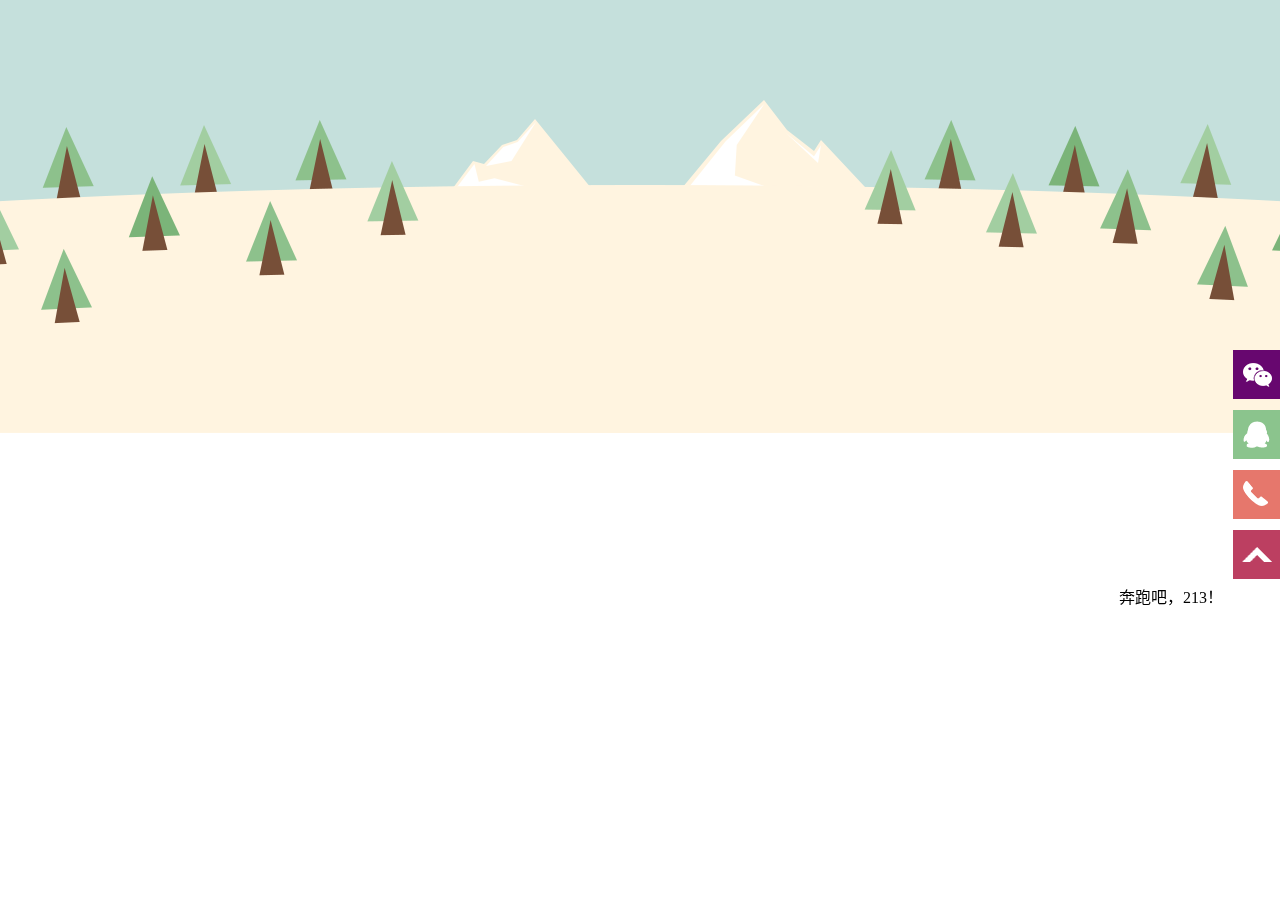
<file: WebContent/index.html>
<!DOCTYPE HTML>
<html lang="zh-cn">
<head>
<meta http-equiv="refresh" charset="utf-8" content="10;url=main.html"/>
<title>奔跑吧213</title>
<script type="text/javascript" src="js/jquery-1.11.2.min.js"></script>
<script type="text/javascript" src='js/jquery.transform.js'></script>
<script type="text/javascript" src="js/index.js"></script>
<link rel="Shortcut Icon" href="images/favicon.jpg" type="image/x-icon" />
<link rel="stylesheet" href="css/zzsc.css"/>
<link rel="stylesheet" href="css/run.css"/>
</head>
<body>
	<div class='kai animate' id='running'>
		<div class='eyes'></div>
	</div>

	<div class='slide'>
		<div class='stage'>
			<div class='foreground-trees'></div>
			<div class='landscape'></div>
			<div class='behind-trees'></div>
			<div class='behind-mountains'></div>
		</div>
	</div>
	<!-- 代码 开始 -->
<div id="leftsead">
	<ul>
		<li>
			<a href="javascript:void(0)" class="youhui">
				<img src="images/kefu/l02.png" width="47" height="49" class="shows" />
				<img src="images/kefu/a.png" width="57" height="49" class="hides" />
				<img src="images/kefu/weixin.jpg" width="145" class="2wm" style="display:none;margin:-100px 57px 0 0" />
			</a>
		</li>
		<li>
			<a href="http://wpa.qq.com/msgrd?v=3&uin=467793977&site=qq&menu=yes" target="_blank">
				<div class="hides" style="width:161px;display:none;" id="qq">
					<div class="hides" id="p1">
						<img src="images/kefu/ll04.png">
					</div>
					<div class="hides" id="p2"><span style="color:#FFF;font-size:13px">1619551651</span>
					</div>
				</div>
				<img src="images/kefu/l04.png" width="47" height="49" class="shows" />
			</a>
		</li>
        <li id="tel">
        <a href="javascript:void(0)">
            <div class="hides" style="width:161px;display:none;" id="tels">
                <div class="hides" id="p1">
                    <img src="images/kefu/ll05.png">
                </div>
                <div class="hides" id="p3"><span style="color:#FFF;font-size:12px">1383838438</span>
                </div>
            </div>
        <img src="images/kefu/l05.png" width="47" height="49" class="shows" />
        </a>
        </li>
        <li id="btn">
        <a id="top_btn">
            <div class="hides" style="width:161px;display:none">
                <img src="images/kefu/ll06.png" width="161" height="49" />
            </div>
            <img src="images/kefu/l06.png" width="47" height="49" class="shows" />
        </a>
    </li>
    </ul>
    <div style="top:50%;	; z-index: 5;">奔跑吧，213！</div>
</div>
<script>
$(document).ready(function(){
    
    $("#leftsead a").hover(function(){
        if($(this).prop("className")=="youhui"){
            $(this).children("img.hides").show();
        }else{
            $(this).children("div.hides").show();
            $(this).children("img.shows").hide();
            $(this).children("div.hides").animate({marginRight:'0px'},'0'); 
        }
    },function(){ 
        if($(this).prop("className")=="youhui"){
            $(this).children("img.hides").hide();
        }else{
            $(this).children("div.hides").animate({marginRight:'-163px'},0,function(){$(this).hide();$(this).next("img.shows").show();});
        }
    });

    $("#top_btn").click(function(){if(scroll=="off") return;$("html,body").animate({scrollTop: 0}, 600);});

	    //右侧导航 - 二维码
        $(".youhui").mouseover(function(){
            $(this).children(".2wm").show();
        })
        $(".youhui").mouseout(function(){
            $(this).children(".2wm").hide();
        });
});


</script>
</body>
</html>
</file>
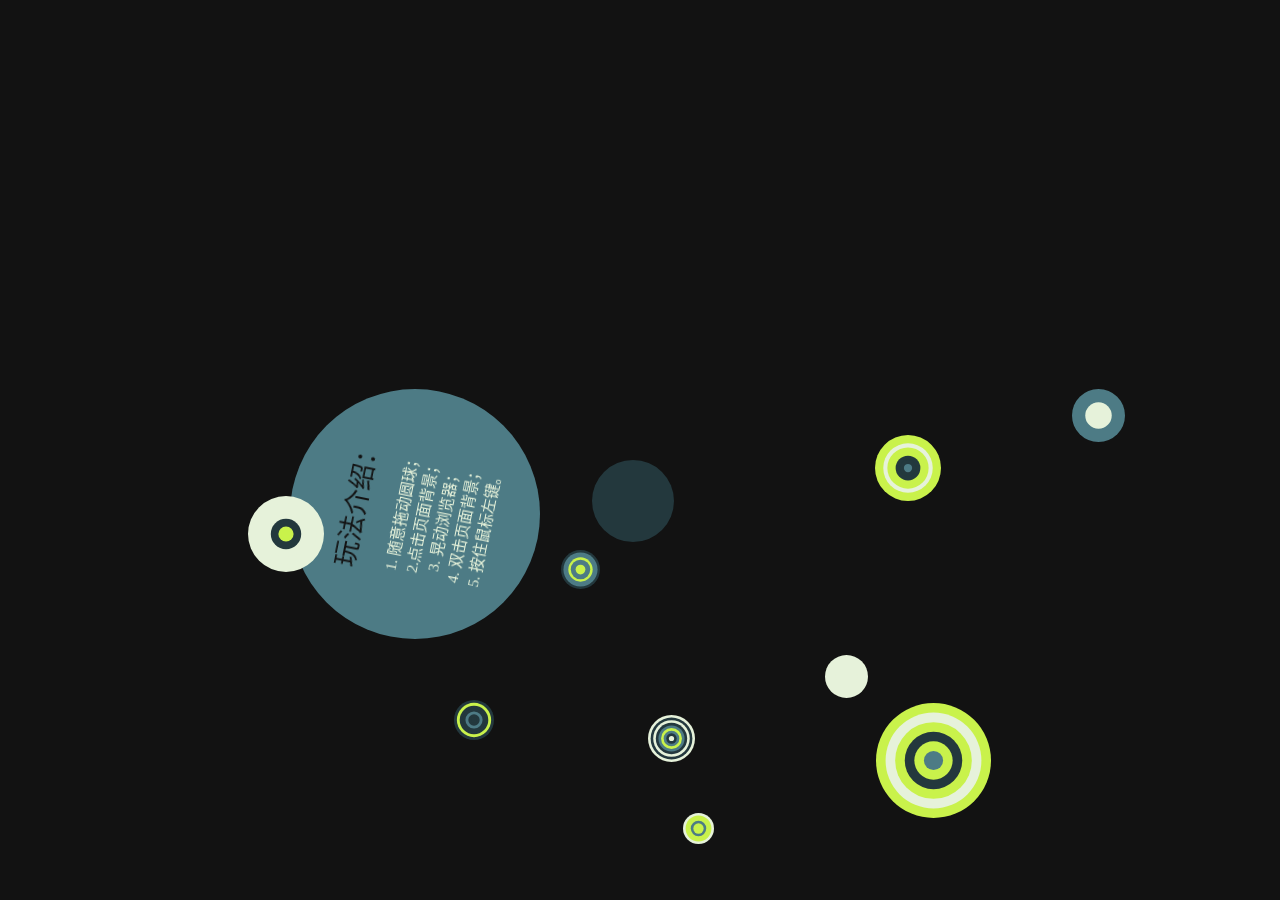
<file: WebContent/ball.html>
<!doctype html>
<html lang="zh-cn">
	<head>
		<meta name="viewport" content="width=device-width, user-scalable=no, minimum-scale=1.0, maximum-scale=1.0">
		<meta http-equiv="X-UA-Compatible" content="chrome=1">
		<meta http-equiv="Content-Type" content="text/html; charset = UTF-8" />
		<title>HTML5 模拟现实物理效果，感受 Web 技术魅力</title>
		<style>
			body {
				overflow: hidden;
				background-color: #000000;
				user-select: none;
				-webkit-user-select: none;
				-moz-user-select: none;
				-o-user-select: none;
				-ms-user-select: none;
			}
		</style>
	</head> 
	<body>
	<div id="canvas"></div>
	<script src="js/ball/protoclass.js"></script>
	<script src='js/ball/box2d.js'></script>
	<script src='js/ball/Main.js'></script>
	<script src="js/jquery-1.11.2.min.js"></script>
	</body>
</html>
</file>
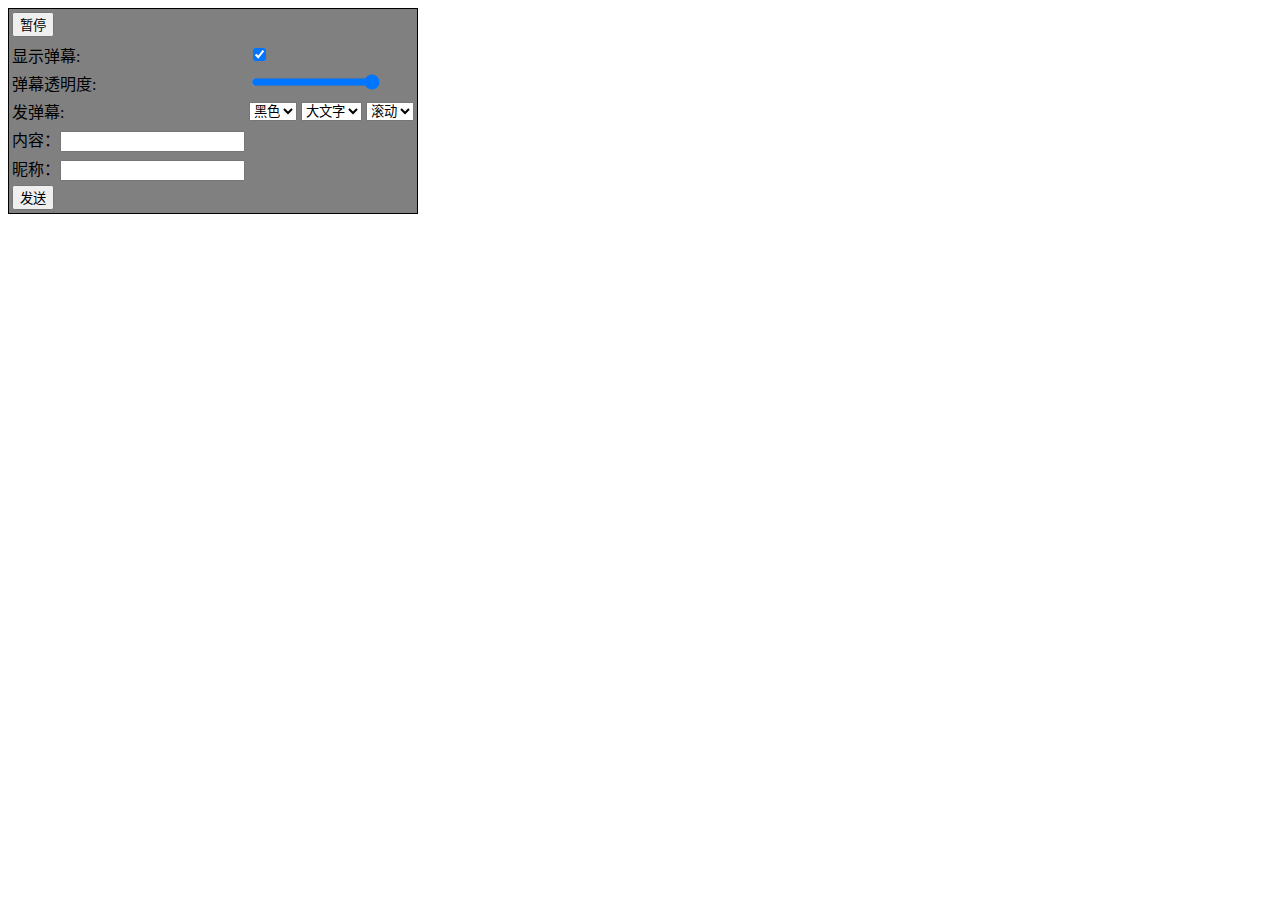
<file: WebContent/dangmu.html>
<!DOCTYPE HTML>
<html lang="zh-cn">
<head>
<meta charset="utf-8">
<meta name="viewport" content="width=device-width, initial-scale=1.0">
<title>jQuery.danmu.js jQuery弹幕插件</title>
<script src="js/jquery-1.11.2.min.js"></script>
<script src="js/jquery.danmu.js"></script>
<script src="js/my.js"></script>
<script src="js/movediv.js"></script>
</head>

<body id="danmu" style="width: 100%;height: 100%;color: black">
	<div id="setting" style="z-index: 1;background-color:gray;border:1px solid #000;">
		<table>
			<tr>
				<!--  <td>
					<button type="button" onclick="resumer() ">开始/继续</button>
				</td>-->
				<td>
					<button type="button" onclick="pauser()">暂停</button>
				</td>
			</tr>
			<tr>
				
			</tr>
			<tr>
				<td>显示弹幕:</td>
				<td><input type="checkbox" checked="checked" id="ishide"
					value="is" onchange="changehide()">
				</td>
			</tr>
			<tr>
				<td>弹幕透明度:</td>
				<td><input type="range" name="op" id="op" onchange="op()"
					value="100">
				</td>
			</tr>
			<tr>
				<td>发弹幕:</td>
				<td>
					<select name="color" id="color">
							<option value="black">黑色</option>
							<option value="white">白色</option>
							<option value="red">红色</option>
							<option value="green">绿色</option>
							<option value="blue">蓝色</option>
							<option value="yellow">黄色</option>
					</select> 
					<select name="size" id="text_size">
							<option value="1">大文字</option>
							<option value="0">小文字</option>
					</select> 
					<select name="position" id="position">
							<option value="0">滚动</option>
							<option value="1">顶端</option>
							<option value="2">底端</option>
					</select> 
				</td>
			</tr>
			<tr>
				<td>
					内容：<input type="textarea" id="text" max="300" clos="100">
				</td>
			</tr>
			<tr>
				<td>
					昵称：<input type="text" id="name" max="10">
				</td>
			</tr>
			<tr>
				<td>
					<button type="button" onclick="send()">发送</button>
				</td>
			</tr>
			
		</table>
		<!--当前弹幕运行时间(秒)：<span
			id="time">0</span>&nbsp;&nbsp; 设置当前弹幕时间(秒)： <input type="text"
			id="set_time" max="20">
		<button type="button" onclick="settime()">设置</button>-->

	</div>
	<script>
		(function($) {
			$.Move($('#setting'));
			$('#danmu').danmu('danmuResume');
			/**
			setInterval("msg", 1000);
			$("#danmu").danmu("addDanmu", [ {
				text : msgInfo(),
				color : "white",
				size : 1,
				position : 0,
				time : 2
			} ]);**/
			$("#danmu").danmu({
				// left:$("#danmuarea").offset().left,
				// top:$("#danmuarea").offset().top,
				// height: 445,
				//    width: 800,
				left : 0,
				top : 0,
				height : "100%",
				width : "100%",
				opacity : 1,

			});
		})(jQuery);
		/**$("#danmu").danmu("addDanmu", [ {
			text : msgInfo(),
			color : "white",
			size : 1,
			position : 0,
			time : 2
		}, {
			text : "这是顶部弹幕",
			color : "yellow",
			size : 1,
			position : 1,
			time : 3
		}, {
			text : "这是底部弹幕",
			color : "red",
			size : 1,
			position : 2,
			time : 3
		} ])**/
		query();
		timedCount();

		function timedCount() {
			$("#time").text($('#danmu').data("nowTime"));

			t = setTimeout("timedCount()", 50)

		}

		function starter() {

			$('#danmu').danmu('danmuStart');

		}
		function pauser() {

			$('#danmu').danmu('danmuPause');
		}
		function resumer() {

			$('#danmu').danmu('danmuResume');
		}
		function stoper() {
			$('#danmu').danmu('danmuStop');
		}

		function getime() {
			alert($('#danmu').data("nowTime"));
		}

		function getpaused() {
			alert($('#danmu').data("paused"));
		}

		function add() {
			var newd = {
				"text" : "new2",
				"color" : "green",
				"size" : "1",
				"position" : "0",
				"time" : 60
			};

			$('#danmu').danmu("addDanmu", newd);
		}
		function insert() {
			var newd = {
				"text" : "new2",
				"color" : "green",
				"size" : "1",
				"position" : "0",
				"time" : 50
			};
			str_newd = JSON.stringify(newd);
			danmu: str_newd
			alert(data)
		}
		function query() {
			$('#danmu').danmu("addDanmu", "哇哈哈哈");
		}

		function send() {
			var text = document.getElementById('text').value;
			var name = document.getElementById('name').value;
			var color = document.getElementById('color').value;
			var position = document.getElementById('position').value;
			var time = $('#danmu').data("nowTime") + 1;
			var size = document.getElementById('text_size').value;
			text = name + ":" + text;
			var text_obj = '{ "text":"' + text + '","color":"' + color
					+ '","size":"' + size + '","position":"' + position
					+ '","time":' + time + '}';
			danmu: text_obj
			var text_obj = '{ "text":"' + text + '","color":"' + color
					+ '","size":"' + size + '","position":"' + position
					+ '","time":' + time + ',"isnew":""}';
			var new_obj = eval('(' + text_obj + ')');
			$('#danmu').danmu("addDanmu", new_obj);
			document.getElementById('text').value = '';
		}

		function op() {
			var op = document.getElementById('op').value;
			$('#danmu').danmu("setOpacity", op / 100);
		}

		function changehide() {
			var op = document.getElementById('op').value;
			op = op / 100;
			if (document.getElementById("ishide").checked) {
				$("#danmu").danmu("setOpacity", 1)
			} else {
				$("#danmu").danmu("setOpacity", 0)

			}
		}

		function settime() {
			var t = document.getElementById("set_time").value;
			t = parseInt(t)
			$('#danmu').danmu("setTime", t);
		}
	</script>


</body>
</html>
<!-- jquery.danmu.js (//github.com/chiruom/danmu/) - Licensed under the MIT license -->
</file>
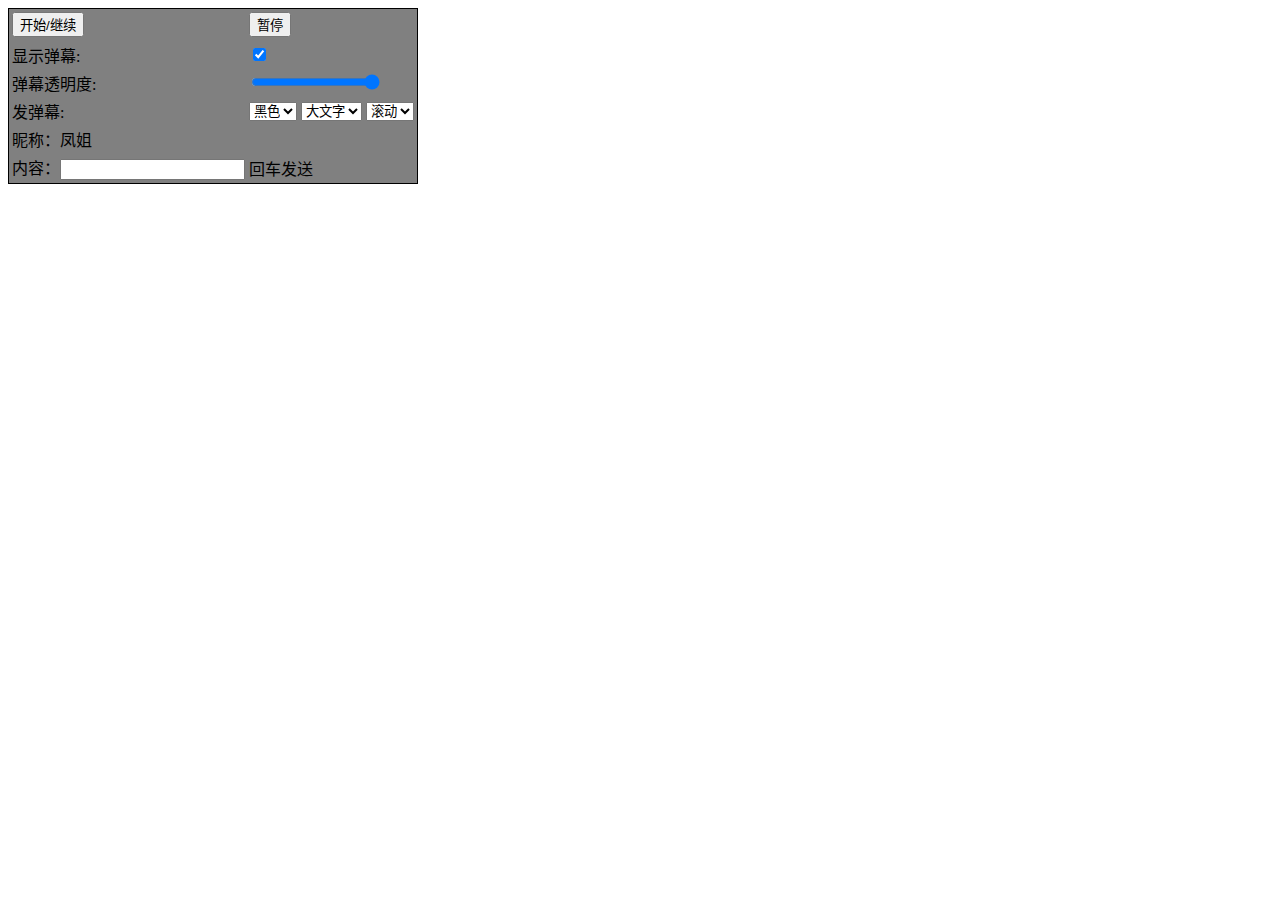
<file: WebContent/danmu.html>
<!DOCTYPE HTML>
<html lang="zh-cn">
<head>
<meta charset="utf-8">
<meta name="viewport" content="width=device-width, initial-scale=1.0">
<title>jQuery.danmu.js jQuery弹幕插件</title>
<script src="js/jquery-1.11.2.min.js"></script>
<script src="js/jquery.danmu.js"></script>
<script src="js/my.js"></script>
<script src="js/movediv.js"></script>
<script type="text/javascript">
</script>
</head>

<body id="danmu" style="width: 100%;height: 100%;color: black">
	<div id="setting" style="z-index: 1;background-color:gray;border:1px solid #000;">
		<table>
			<tr>
				<td>
					<button type="button" onclick="resumer() ">开始/继续</button>
				</td>
				<td>
					<button type="button" onclick="pauser()">暂停</button>
				</td>
			</tr>
			<tr>
				
			</tr>
			<tr>
				<td>显示弹幕:</td>
				<td><input type="checkbox" checked="checked" id="ishide"
					value="is" onchange="changehide()">
				</td>
			</tr>
			<tr>
				<td>弹幕透明度:</td>
				<td><input type="range" name="op" id="op" onchange="op()"
					value="100">
				</td>
			</tr>
			<tr>
				<td>发弹幕:</td>
				<td>
					<select name="color" id="color">
							<option value="black">黑色</option>
							<option value="white">白色</option>
							<option value="red">红色</option>
							<option value="green">绿色</option>
							<option value="blue">蓝色</option>
							<option value="yellow">黄色</option>
					</select> 
					<select name="size" id="text_size">
							<option value="1">大文字</option>
							<option value="0">小文字</option>
					</select> 
					<select name="position" id="position">
							<option value="0">滚动</option>
							<option value="1">顶端</option>
							<option value="2">底端</option>
					</select> 
				</td>
			</tr>
			<tr>
				<td>
					昵称：<label id="name"></label>
				</td>
			</tr>
			<tr>
				<td>
					内容：<input type="textarea" id="text" max="300" clos="100">
				</td>
				<td>回车发送</td>
			</tr>
			
			<!-- 
			<tr>
				<td>
					<button type="button" onclick="send()" id="send">发送</button>
				</td>
			</tr>
			 -->
		</table>
		<!--当前弹幕运行时间(秒)：<span
			id="time">0</span>&nbsp;&nbsp; 设置当前弹幕时间(秒)： <input type="text"
			id="set_time" max="20">
		<button type="button" onclick="settime()">设置</button>-->

	</div>
	<script>
		var Chat = {};
		var name = getName();
		document.getElementById("name").innerHTML = name;
		(function($) {
			
			//获取上一页面参数
			/**var thisURL = document.URL;    
			var  getval =thisURL.split('?')[1];  
			var showval= getval.split("=")[1];  
			document.getElementById("name").innerText = showval;**/
			
			// websocket start
	        Chat.socket = null;
	        Chat.connect = (function(host) {
	            if ('WebSocket' in window) {
	                Chat.socket = new WebSocket(host);
	            } else if ('MozWebSocket' in window) {
	                Chat.socket = new MozWebSocket(host);
	            } else {
	                alert('Error: WebSocket is not supported by this browser.');
	                return;
	            }

	            Chat.socket.onopen = function () {
	                console.log('Info: WebSocket connection opened.');
	                document.onkeydown = function(e){ 
	    			    var ev = document.all ? window.event : e;
	    			    if(ev.keyCode==13) {
	    			    	send();
	    			     }
	    			}
	                
	            };

	            Chat.socket.onclose = function () {
	                alert('Info: WebSocket closed.');
	            };

	            Chat.socket.onmessage = function (message) {
	            	var color = document.getElementById('color').value;
	    			var position = document.getElementById('position').value;
	    			var time = $('#danmu').data("nowTime") + 1;
	    			var size = document.getElementById('text_size').value;
	    			var text_obj = '{ "text":"' + message.data + '","color":"' + color
	    					+ '","size":"' + size + '","position":"' + position
	    					+ '","time":' + time + '}';
	    			danmu: text_obj
	    			var text_obj = '{ "text":"' + message.data + '","color":"' + color
	    					+ '","size":"' + size + '","position":"' + position
	    					+ '","time":' + time + ',"isnew":""}';
	    			var new_obj = eval('(' + text_obj + ')');
	    			$('#danmu').danmu("addDanmu", new_obj);
	    			document.getElementById('text').value = '';
	            };
	        });

	        Chat.initialize = function() {
	            if (window.location.protocol == 'http:') {
	                Chat.connect(encodeURI(encodeURI('ws://' + window.location.host + '/weixin/message?user='+name)));
	            } else {
	                Chat.connect(encodeURI('ws://' + window.location.host + '/weixin/message?user='+name));
	            }
	        };

	        Chat.sendMessage = (function() {
	        	var text = document.getElementById('text').value;
				var name = document.getElementById('name').innerHTML;
	            Chat.socket.send(name+":"+text);
	        });
	        
	        Chat.initialize();
	        //websocket end
	        
	        
		    //弹幕 start
			$.Move($('#setting'));
			$('#danmu').danmu('danmuResume');
			/**
			setInterval("msg", 1000);
			$("#danmu").danmu("addDanmu", [ {
				text : msgInfo(),
				color : "white",
				size : 1,
				position : 0,
				time : 2
			} ]);**/
			$("#danmu").danmu({
				// left:$("#danmuarea").offset().left,
				// top:$("#danmuarea").offset().top,
				// height: 445,
				//    width: 800,
				left : 0,
				top : 0,
				height : "100%",
				width : "100%",
				opacity : 1,

			});
		})(jQuery);
		/**$("#danmu").danmu("addDanmu", [ {
			text : msgInfo(),
			color : "white",
			size : 1,
			position : 0,
			time : 2
		}, {
			text : "这是顶部弹幕",
			color : "yellow",
			size : 1,
			position : 1,
			time : 3
		}, {
			text : "这是底部弹幕",
			color : "red",
			size : 1,
			position : 2,
			time : 3
		} ])**/
		query();
		timedCount();

		function timedCount() {
			$("#time").text($('#danmu').data("nowTime"));

			t = setTimeout("timedCount()", 50)

		}

		function starter() {
			$('#danmu').danmu('danmuStart');
		}
		function pauser() {
			$('#danmu').danmu('danmuPause');
		}
		function resumer() {
			$('#danmu').danmu('danmuResume');
		}
		function stoper() {
			$('#danmu').danmu('danmuStop');
		}
		function getime() {
			alert($('#danmu').data("nowTime"));
		}
		function getpaused() {
			alert($('#danmu').data("paused"));
		}
		function add() {
			var newd = {
				"text" : "new2",
				"color" : "green",
				"size" : "1",
				"position" : "0",
				"time" : 60
			};

			$('#danmu').danmu("addDanmu", newd);
		}
		function insert() {
			var newd = {
				"text" : "new2",
				"color" : "green",
				"size" : "1",
				"position" : "0",
				"time" : 50
			};
			str_newd = JSON.stringify(newd);
			danmu: str_newd
			alert(data)
		}
		function query() {
			$('#danmu').danmu("addDanmu", "哇哈哈哈");
		}

		function send() {
			if(document.getElementById('name').innerHTML == ""){
	    		alert("输个名称吧！");
	    		return false;
	    	}
			/**
			var text = document.getElementById('text').value;
			var name = document.getElementById('name').innerHTML;
			var color = document.getElementById('color').value;
			var position = document.getElementById('position').value;
			var time = $('#danmu').data("nowTime") + 1;
			var size = document.getElementById('text_size').value;
			text = name +":"+text;
			var text_obj = '{ "text":"' + text + '","color":"' + color
					+ '","size":"' + size + '","position":"' + position
					+ '","time":' + time + '}';
			danmu: text_obj
			var text_obj = '{ "text":"' + text + '","color":"' + color
					+ '","size":"' + size + '","position":"' + position
					+ '","time":' + time + ',"isnew":""}';
			var new_obj = eval('(' + text_obj + ')');
			$('#danmu').danmu("addDanmu", new_obj);**/
			Chat.sendMessage();
		}

		function op() {
			var op = document.getElementById('op').value;
			$('#danmu').danmu("setOpacity", op / 100);
		}

		function changehide() {
			var op = document.getElementById('op').value;
			op = op / 100;
			if (document.getElementById("ishide").checked) {
				$("#danmu").danmu("setOpacity", 1)
			} else {
				$("#danmu").danmu("setOpacity", 0)

			}
		}

		function settime() {
			var t = document.getElementById("set_time").value;
			t = parseInt(t)
			$('#danmu').danmu("setTime", t);
		}
		
		//弹幕 end
	</script>

</body>
</html>
<!-- jquery.danmu.js (//github.com/chiruom/danmu/) - Licensed under the MIT license -->
</file>
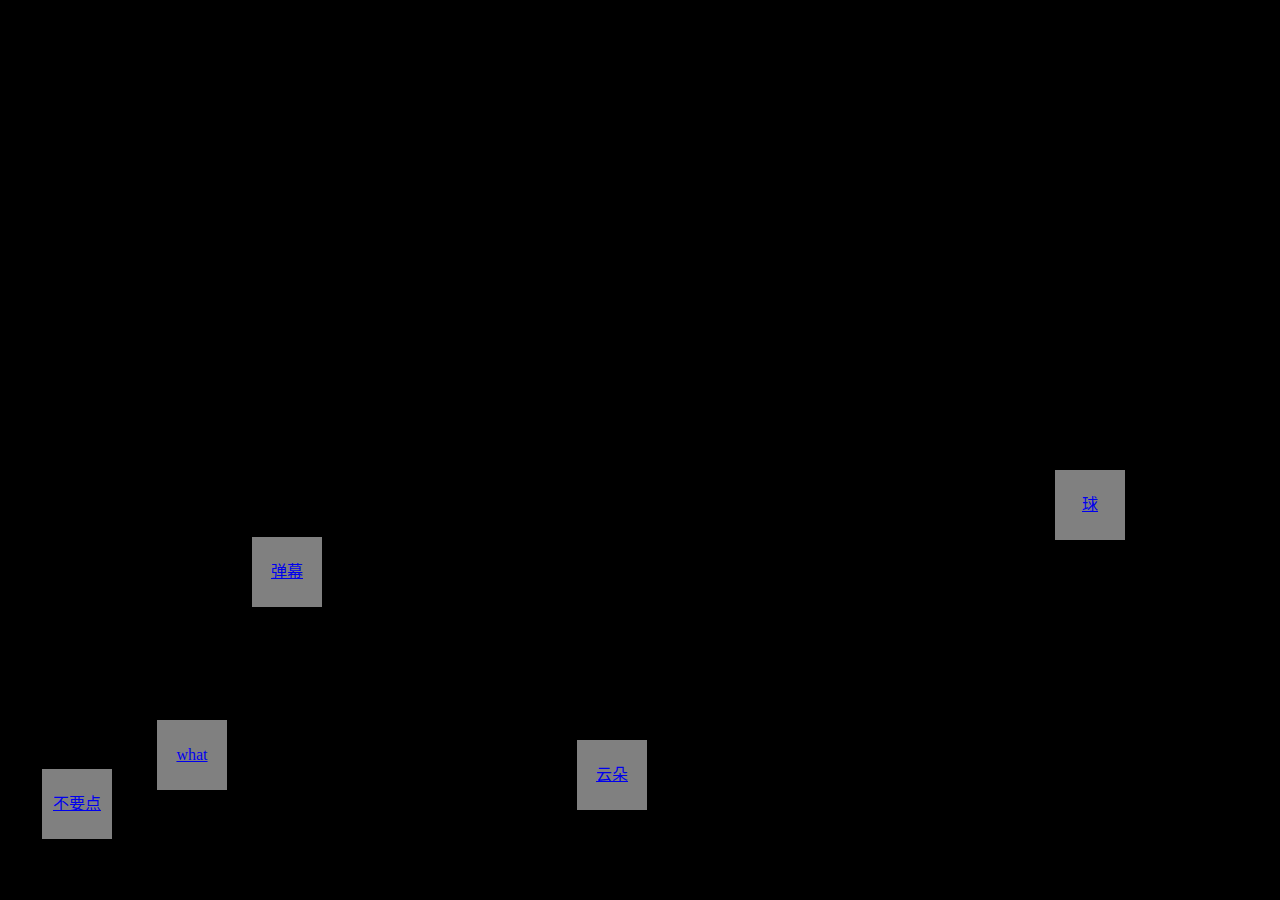
<file: WebContent/main.html>
<!DOCTYPE HTML>
<html lang="zh-cn">
<head>
<meta http-equiv="Content-Type" content="text/html; charset=UTF-8">
<title>欢迎</title>
<link rel="Shortcut Icon" href="images/favicon.jpg" type="image/x-icon" />
<link rel="stylesheet" href="css/dow.css"/>
<script type="text/javascript" src="js/jquery-1.11.2.min.js"></script>
<script type="text/javascript" src="js/my.js"></script>
<script type="text/javascript">
	window.onload=function(){ 
		$(".dow").each(function(index,element){
			$("#"+element.id).offset(round());
		})
	};
	
	function yourName(){
	 var str=prompt("请输入名称","比如：神一样的逗逼");
	    if(str){
	    	window.location.href='danmu.html?user='+str;
	        //alert("您刚输入的是："+ str);
	    }
	}
</script>
</head>
<body style="background-color: black">
	<center>
		<a id="ball" class="dow" href="ball.html">球</a>
		<a id="sky" class="dow" href="sky.html">云朵</a>
		<a id="click" class="dow" href="what.html">what</a>
		<a id="no" class="dow" href="haha.html">不要点</a>
		<!-- <a id="dangmu"  class="dow" href="javascript:void(0)" onclick="yourName()">弹幕</a> -->
		<a id="dangmu"  class="dow" href="danmu.html">弹幕</a>
	</center>
</body>
</html>
</file>
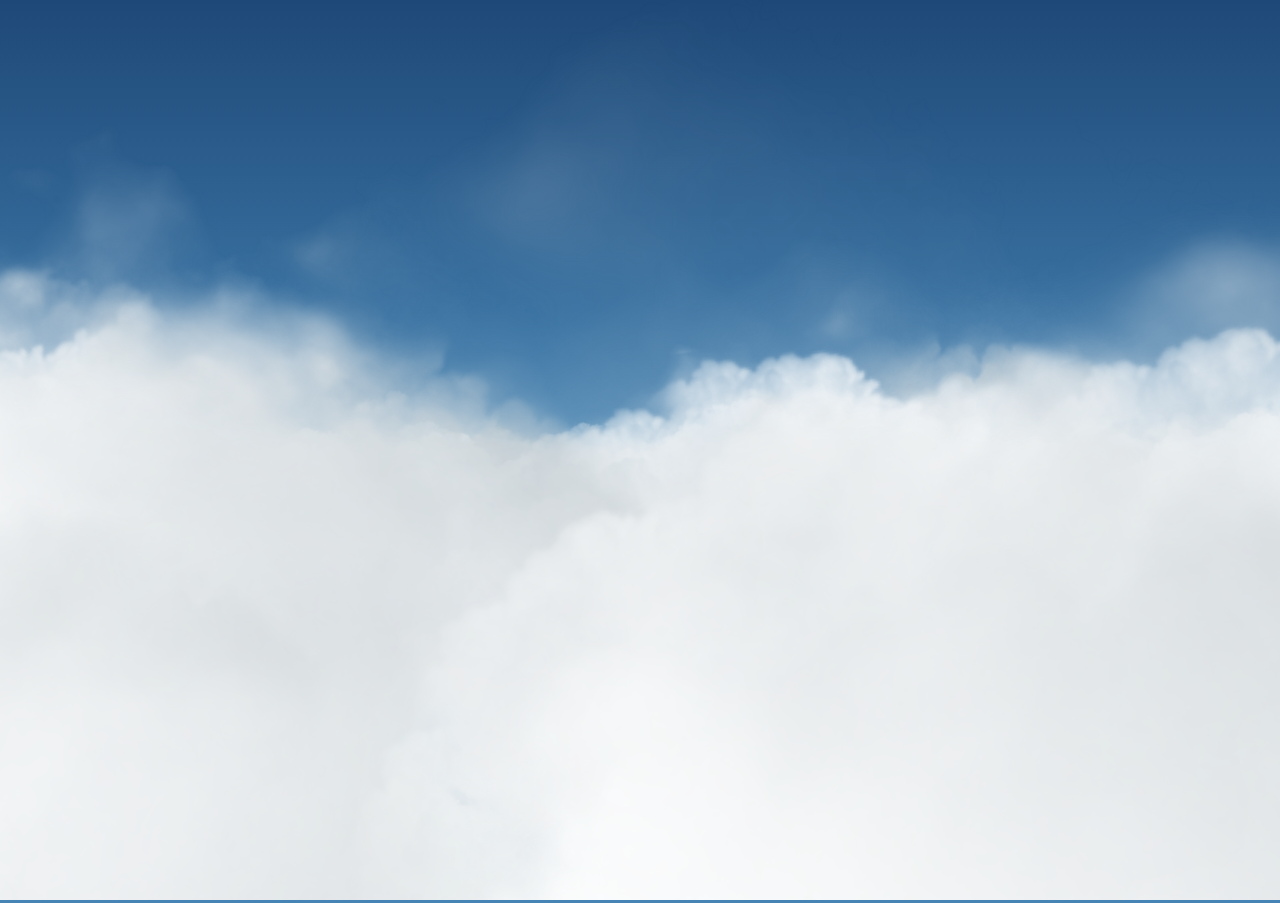
<file: WebContent/sky.html>
<!DOCTYPE HTML>
<html lang="zh-cn">
	<head>
		<title>HTML5 云朵效果</title>
		<meta charset="utf-8">
		<style type="text/css">
			body {
				background-color: #326696;
				margin: 0px;
				overflow: hidden;
				font-family:Monospace;
				font-size:13px;
				text-align:center;
				font-weight: bold;
				text-align:center;
			}
			a {
				color:#0078ff;
			}
		</style>
	</head>
	<body>
		<script type="text/javascript" src="js/sky/three.min.js"></script>
		<script type="text/javascript" src="js/sky/Detector.js"></script>
		<script id="vs" type="x-shader/x-vertex">

			varying vec2 vUv;

			void main() {

				vUv = uv;
				gl_Position = projectionMatrix * modelViewMatrix * vec4( position, 1.0 );

			}

		</script>

		<script id="fs" type="x-shader/x-fragment">

			uniform sampler2D map;

			uniform vec3 fogColor;
			uniform float fogNear;
			uniform float fogFar;

			varying vec2 vUv;

			void main() {

				float depth = gl_FragCoord.z / gl_FragCoord.w;
				float fogFactor = smoothstep( fogNear, fogFar, depth );

				gl_FragColor = texture2D( map, vUv );
				gl_FragColor.w *= pow( gl_FragCoord.z, 20.0 );
				gl_FragColor = mix( gl_FragColor, vec4( fogColor, gl_FragColor.w ), fogFactor );

			}

		</script>

		<script type="text/javascript">

			if ( ! Detector.webgl ) Detector.addGetWebGLMessage();

			var container;
			var camera, scene, renderer;
			var mesh, geometry, material;

			var mouseX = 0, mouseY = 0;
			var start_time = Date.now();

			var windowHalfX = window.innerWidth / 2;
			var windowHalfY = window.innerHeight / 2;

			init();

			function init() {

				container = document.createElement( 'div' );
				document.body.appendChild( container );

				// Bg gradient

				var canvas = document.createElement( 'canvas' );
				canvas.width = 32;
				canvas.height = window.innerHeight;

				var context = canvas.getContext( '2d' );

				var gradient = context.createLinearGradient( 0, 0, 0, canvas.height );
				gradient.addColorStop(0, "#1e4877");
				gradient.addColorStop(0.5, "#4584b4");

				context.fillStyle = gradient;
				context.fillRect(0, 0, canvas.width, canvas.height);

				container.style.background = 'url(' + canvas.toDataURL('image/png') + ')';
				container.style.backgroundSize = '32px 100%';

				//

				camera = new THREE.PerspectiveCamera( 30, window.innerWidth / window.innerHeight, 1, 3000 );
				camera.position.z = 6000;

				scene = new THREE.Scene();

				geometry = new THREE.Geometry();

				var texture = THREE.ImageUtils.loadTexture( 'images/sky/cloud10.png', null, animate );
				texture.magFilter = THREE.LinearMipMapLinearFilter;
				texture.minFilter = THREE.LinearMipMapLinearFilter;

				var fog = new THREE.Fog( 0x4584b4, - 100, 3000 );

				material = new THREE.ShaderMaterial( {

					uniforms: {

						"map": { type: "t", value: texture },
						"fogColor" : { type: "c", value: fog.color },
						"fogNear" : { type: "f", value: fog.near },
						"fogFar" : { type: "f", value: fog.far },

					},
					vertexShader: document.getElementById( 'vs' ).textContent,
					fragmentShader: document.getElementById( 'fs' ).textContent,
					depthWrite: false,
					depthTest: false,
					transparent: true

				} );

				var plane = new THREE.Mesh( new THREE.PlaneGeometry( 64, 64 ) );

				for ( var i = 0; i < 8000; i++ ) {

					plane.position.x = Math.random() * 1000 - 500;
					plane.position.y = - Math.random() * Math.random() * 200 - 15;
					plane.position.z = i;
					plane.rotation.z = Math.random() * Math.PI;
					plane.scale.x = plane.scale.y = Math.random() * Math.random() * 1.5 + 0.5;

					THREE.GeometryUtils.merge( geometry, plane );

				}

				mesh = new THREE.Mesh( geometry, material );
				scene.add( mesh );

				mesh = new THREE.Mesh( geometry, material );
				mesh.position.z = - 8000;
				scene.add( mesh );

				renderer = new THREE.WebGLRenderer( { antialias: false } );
				renderer.setSize( window.innerWidth, window.innerHeight );
				container.appendChild( renderer.domElement );

				document.addEventListener( 'mousemove', onDocumentMouseMove, false );
				window.addEventListener( 'resize', onWindowResize, false );

			}

			function onDocumentMouseMove( event ) {

				mouseX = ( event.clientX - windowHalfX ) * 0.25;
				mouseY = ( event.clientY - windowHalfY ) * 0.15;

			}

			function onWindowResize( event ) {

				camera.aspect = window.innerWidth / window.innerHeight;
				camera.updateProjectionMatrix();

				renderer.setSize( window.innerWidth, window.innerHeight );

			}

			function animate() {

				requestAnimationFrame( animate );

				position = ( ( Date.now() - start_time ) * 0.03 ) % 8000;

				camera.position.x += ( mouseX - camera.position.x ) * 0.01;
				camera.position.y += ( - mouseY - camera.position.y ) * 0.01;
				camera.position.z = - position + 8000;

				renderer.render( scene, camera );

			}

		</script>
	<script src="js/jquery-1.11.2.min.js"></script>
	</body>
</html>
</file>
<file: WebContent/css/zzsc.css>
html, body, div, span, applet, object, iframe, h1, h2, h3, h4, h5, h6, p, blockquote, pre, a, abbr, acronym, address, big, cite, code, del, dfn, em, img, ins, kbd, q, s, samp, small, strike, strong, sub, sup, tt, var, b, u, i, center, dl, dt, dd, ol, ul, li, fieldset, form, label, legend, table, caption, tbody, tfoot, thead, tr, th, td, article, aside, canvas, details, embed, figure, figcaption, footer, header, hgroup, menu, nav, output, ruby, section, summary, time, mark, audio, video {
	margin: 0;
	padding: 0;
	border: 0;
	font-size: 100%;
	font: inherit;
	vertical-align: baseline;
	font:Microsoft YaHei,Helvitica,Verdana,Arial,san-serif;
	list-style:none;
	font-family:΢���ź�;
}
* {
	outline: none !important;
}
/* HTML5 display-role reset for older browsers */
article, aside, details, figcaption, figure, footer, header, hgroup, menu, nav, section {
	display: block;
}
/* =============================================================================
   Fix the clear issue
   ========================================================================== */
.hide {
	display: none;
}
.clear {
	clear: both !important;
	display: block !important;
	font-size:0 !important;
	height:0 !important;
	line-height: 0 !important;
	width: 100% !important;
	margin:0 !important;
	padding:0 !important;
	border:0 !important;
	
}
.clearfix:after {
	content: ".";
	display: block;
	height: 0;
	clear: both;
	visibility: hidden;
}
.clearfix {
	display: inline-block;
} /* Hide from IE Mac \*/
.clearfix {
	display: block;
} /* End hide from IE Mac */
.clear-fixed {
	height: 100%;
	overflow: hidden;
}
/* =============================================================================
   Links & Image
   ========================================================================== */
a, a:hover, a:focus {
	text-decoration: none;
	color: red;
}
a:hover, a:active, a:focus {
	outline: none;
}
a img {
	border: none;
}
img {
	vertical-align:top;
}


/* =============================================================================
   Typography
   ========================================================================== */
::-moz-selection {
background: #F78118;
color: #FFFFFF;
text-shadow: none;
}
::selection {
	background: #F78118;
	color: #FFFFFF;
	text-shadow: none;
}
body {
	line-height: 1;
}
abbr[title] {
	border-bottom: 1px dotted;
}
b, strong {
	font-weight: bold;
}
em, i, dfn {
	font-style: italic;
}
hr {
	display: block;
	height: 1px;
	border: 0;
	border-top: 1px solid #CCCCCC;
	margin: 1em 0;
	padding: 0;
}
ins {
	background: #FFFF99;
	color: #000000;
	text-decoration: none;
}
mark {
	background: #FFFF00;
	color: #000000;
	font-style: italic;
	font-weight: bold;
}
pre {
	white-space: pre;
	white-space: pre-wrap;
	word-wrap: break-word;
}
blockquote, q {
	quotes: none;
}
blockquote:before, blockquote:after, q:before, q:after {
	content: '';
	content: none;
}
small {
	font-size: 85%;
}
sub, sup {
	font-size: 75%;
	line-height: 0;
	position: relative;
	vertical-align: baseline;
}
sup {
	top: -0.5em;
}
sub {
	bottom: -0.25em;
}
/* =============================================================================
   Button, input, textarea
   ========================================================================== */
button, input, select, textarea {
	font-size: 100%;
	margin: 0;
	vertical-align: baseline;
*vertical-align: middle;
}
button, input {
	line-height: normal;
*overflow: visible;
}
button, input[type="button"], input[type="reset"], input[type="submit"] {
	cursor: pointer;
	-webkit-appearance: button;
}
textarea {
	overflow: auto;
	vertical-align: top;
	resize: vertical;
}
/* =============================================================================
   Tables
   ========================================================================== */
table {
	border-collapse: collapse;
	border-spacing: 0;
}
td {
	vertical-align: top;
}



/* leftsead */
#leftsead{width:161px;height:290px;position:fixed;top:350px;right:0px; z-index:100;}
*html #leftsead{margin-top:258px;position:absolute;top:expression(eval(document.documentElement.scrollTop));}
#leftsead li{width:161px;height:60px;}
#leftsead li img{float:right;}
#leftsead li a{height:49px;float:right;display:block;min-width:47px;max-width:161px;}
#leftsead li a .shows{display:block;}
#leftsead li a .hides{margin-right:-143px;cursor:pointer;cursor:hand;}
#leftsead li a.youhui .hides{display:none;position:absolute;right:143px;}
#leftsead li a.youhui .2wm{display:none;position:absolute;right:143px;}
#p2{width:112px;background-color:#A7D2A9;height:47px;margin-left:47px;border:1px solid #8BC48D;text-align:center;line-height:47px}
#p3{width:112px;background-color:#EC9890;height:47px;margin-left:47px;border:1px solid #E6776C;text-align:center;line-height:47px}
#p1{width:47px;height:49px;float:left}
</file>
<file: WebContent/css/run.css>
@CHARSET "UTF-8";
<style>
html,body,div,span,applet,object,iframe,h1,h2,h3,h4,h5,h6,p,blockquote,pre,a,abbr,acronym,address,big,cite,code,del,dfn,em,img,ins,kbd,q,s,samp,small,strike,strong,sub,sup,tt,var,b,u,i,center,dl,dt,dd,ol,ul,li,fieldset,form,label,legend,table,caption,tbody,tfoot,thead,tr,th,td,article,aside,canvas,details,embed,figure,figcaption,footer,header,hgroup,menu,nav,output,ruby,section,summary,time,mark,audio,video{margin:0;padding:0;border:0;font-size:100%;font:inherit;vertical-align:baseline}article,aside,details,figcaption,figure,footer,header,hgroup,menu,nav,section{display:block}body{line-height:1}ol,ul{list-style:none}blockquote,q{quotes:none}blockquote:before,blockquote:after,q:before,q:after{content:'';content:none}table{border-collapse:collapse;border-spacing:0}

</style>

<style>
body {
	background: #fff4e0;
}

.slide {
  background: #fff4e0;
  position: relative;
}
.slide .stage {
  position: relative;
  height: 400px;
  background: #c5e0dc;
}
.slide .stage .landscape {
  background: url("../images/run/landscape.png") no-repeat center top;
  background-size: cover;
  height: 248px;
  position: absolute;
  top: 185px;
  left: 0;
  width: 100%;
  z-index: 3;
}
.slide .stage .behind-trees {
  background: url("../images/run/behind-trees.png") no-repeat center top;
  height: 103px;
  position: absolute;
  top: 120px;
  left: 0;
  width: 100%;
  z-index: 2;
}
.slide .stage .behind-mountains {
  background: url("../images/run/behind-mountains.png") no-repeat center top;
  height: 103px;
  position: absolute;
  top: 100px;
  left: 0;
  width: 100%;
  z-index: 2;
}
.slide .stage .foreground-trees {
  background: url("../images/run/foreground-trees.png") no-repeat center top;
  height: 264px;
  position: absolute;
  top: 150px;
  left: 0;
  width: 100%;
  z-index: 4;
}

.kai {
  height: 257px;
  position: absolute;
  width: 180px;
  left: 50%;
  margin-left: -90px;
  top: 110px;
  z-index: 3;
  transform: scale(0);
  background: url("../images/run/kai_running.png");
}
.kai .eyes:after, .kai .eyes:before {
  height: 8px;
  width: 5px;
  background: #1a181b;
  top: 100px;
  content: "";
  position: absolute;
  display: block;
  border-radius: 50%;
}
.kai .eyes:after {
  right: 70px;
}
.kai .eyes:before {
  left: 70px;
}
.kai.animate {
  animation: animate 0.75s steps(19) infinite;
}
.kai.animate .eyes {
  position: relative;
  animation: eyes_running .75s reverse infinite;
}
.kai.animate .eyes:before, .kai.animate .eyes:after {
  animation: eyes_blink 5s .2s alternate infinite linear;
}

@keyframes animate {
  to {
    background-position: -3420px;
  }
}
@keyframes eyes_blink {
  0% {
    height: 8px;
    top: 100px;
  }

  10% {
    height: 8px;
    top: 100px;
  }

  11% {
    height: 2px;
    top: 103px;
  }

  13% {
    height: 2px;
    top: 103px;
  }

  14% {
    height: 8px;
    top: 100px;
  }

  30% {
    height: 8px;
    top: 100px;
  }

  34% {
    height: 8px;
    top: 100px;
  }

  36% {
    height: 2px;
    top: 103px;
  }

  38% {
    height: 8px;
    top: 100px;
  }

  40% {
    height: 2px;
    top: 103px;
  }

  42% {
    height: 8px;
    top: 100px;
  }

  99.9999% {
    height: 8px;
    top: 100px;
  }
}
@keyframes eyes_running {
  0% {
    top: 20px;
  }

  22% {
    top: 9px;
  }

  46% {
    top: 17px;
  }

  72% {
    top: 9px;
  }

  100% {
    top: 20px;
  }
}

</style>
</file>
<file: WebContent/css/dow.css>
@CHARSET "UTF-8";

.dow {
	display: block;
	width: 50px;
	height: 50px; 
	cursor: pointer;
	background-color: gray;
	vertical-align:middle;
	line-height:50px;height:50px; padding:10px;
}
.dow a{
	color: black;
}
</file>
